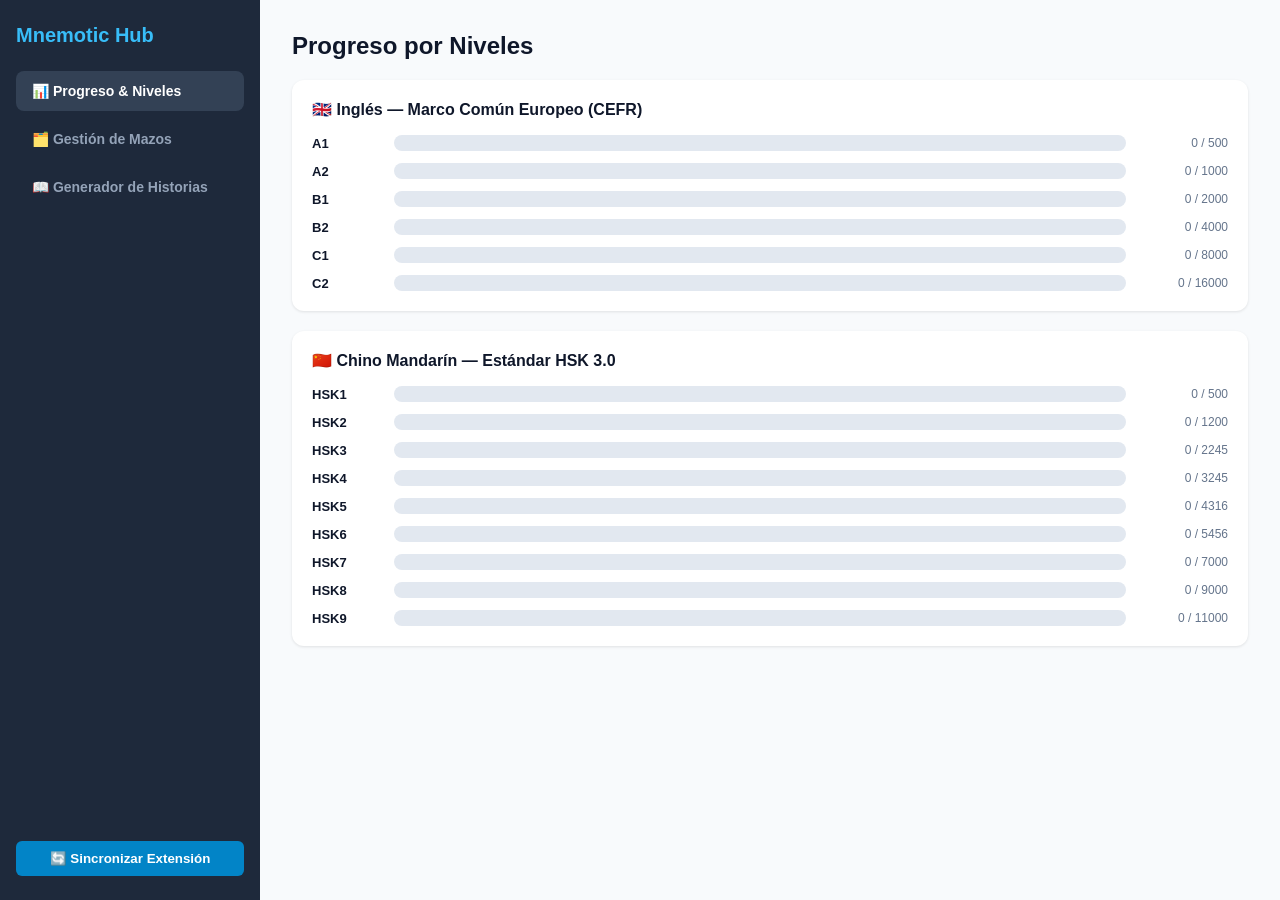
<file: index.html>
<!DOCTYPE html>
<html lang="es">
<head>
  <meta charset="UTF-8">
  <meta name="viewport" content="width=device-width, initial-scale=1.0">
  <title>Hub de Aprendizaje Espaciado & Idiomas</title>
  <link rel="stylesheet" href="hub.css">
</head>
<body>
  <div class="app-layout">
    <!-- BARRA LATERAL -->
    <aside class="sidebar">
      <h2>Mnemotic Hub</h2>
      <nav class="nav-menu">
        <button class="nav-item active" data-tab="dashboard">📊 Progreso & Niveles</button>
        <button class="nav-item" data-tab="decks">🗂️ Gestión de Mazos</button>
        <button class="nav-item" data-tab="stories">📖 Generador de Historias</button>
      </nav>
      <div class="sync-box">
        <button id="sync-btn" class="btn-sync">🔄 Sincronizar Extensión</button>
      </div>
    </aside>

    <!-- CONTENIDO PRINCIPAL -->
    <main class="main-content">
      
      <!-- SECCIÓN 1: DASHBOARD Y BARRAS DE PROGRESO -->
      <section id="dashboard" class="tab-content active">
        <h1>Progreso por Niveles</h1>

        <!-- PROGRESO INGLÉS (CEFR) -->
        <div class="lang-section">
          <h3>🇬🇧 Inglés — Marco Común Europeo (CEFR)</h3>
          <div class="level-bars-grid" id="english-levels-container">
            <!-- Se genera dinámicamente con JS -->
          </div>
        </div>

        <!-- PROGRESO CHINO (HSK 3.0) -->
        <div class="lang-section">
          <h3>🇨🇳 Chino Mandarín — Estándar HSK 3.0</h3>
          <div class="level-bars-grid" id="chinese-levels-container">
            <!-- Se genera dinámicamente con JS -->
          </div>
        </div>
      </section>

      <!-- SECCIÓN 2: GESTIÓN AVANZADA DE MAZOS -->
      <section id="decks" class="tab-content">
        <h1>Gestión de Mazos y Clasificación</h1>
        <div class="filter-bar">
          <select id="filter-lang">
            <option value="ALL">Todos los Idiomas</option>
            <option value="INGLÉS">Inglés</option>
            <option value="CHINO">Chino</option>
          </select>
          <select id="filter-level">
            <option value="ALL">Todos los Niveles</option>
          </select>
        </div>
        <div class="cards-grid" id="cards-manager-grid">
          <!-- Tarjetas listadas aquí -->
        </div>
      </section>

      <!-- SECCIÓN 3: GENERADOR DE HISTORIAS CON VOCABULARIO -->
      <section id="stories" class="tab-content">
        <h1>Generación de Historias Contextuales</h1>
        <p>Selecciona tarjetas de tu mazo para tejer una historia narrativa que refuerce el aprendizaje en contexto.</p>
        
        <div class="story-controls">
          <label for="story-deck-select">Mazo objetivo:</label>
          <select id="story-deck-select">
            <option value="CHINO">Mazo Chino</option>
            <option value="INGLÉS">Mazo Inglés</option>
          </select>
          <button id="generate-story-btn" class="btn-primary">✨ Generar Historia</button>
        </div>

        <div class="story-display">
          <div class="story-text" id="story-output">
            Selecciona un mazo y haz clic en "Generar Historia" para construir una lectura de práctica con tu vocabulario guardado.
          </div>
          <div class="used-words-box">
            <h4>Vocabulario Incluido:</h4>
            <ul id="story-words-list"></ul>
          </div>
        </div>
      </section>

    </main>
  </div>

  <script src="hub.js"></script>
</body>
</html>
</file>
<file: hub.css>
* {
  box-sizing: border-box;
  margin: 0;
  padding: 0;
}

body {
  font-family: -apple-system, BlinkMacSystemFont, "Segoe UI", Roboto, sans-serif;
  background-color: #f8fafc;
  color: #0f172a;
}

.app-layout {
  display: flex;
  min-height: 100vh;
}

/* Sidebar */
.sidebar {
  width: 260px;
  background-color: #1e293b;
  color: #ffffff;
  padding: 24px 16px;
  display: flex;
  flex-direction: column;
}

.sidebar h2 {
  font-size: 20px;
  margin-bottom: 24px;
  color: #38bdf8;
}

.nav-menu {
  display: flex;
  flex-direction: column;
  gap: 8px;
  flex: 1;
}

.nav-item {
  background: none;
  border: none;
  color: #94a3b8;
  padding: 12px 16px;
  text-align: left;
  border-radius: 8px;
  font-size: 14px;
  font-weight: 600;
  cursor: pointer;
  transition: all 0.2s;
}

.nav-item:hover, .nav-item.active {
  background-color: #334155;
  color: #ffffff;
}

.sync-box {
  margin-top: auto;
}

.btn-sync {
  width: 100%;
  padding: 10px;
  background-color: #0284c7;
  border: none;
  border-radius: 6px;
  color: white;
  font-weight: 600;
  cursor: pointer;
}

/* Main Content */
.main-content {
  flex: 1;
  padding: 32px;
}

.tab-content {
  display: none;
}

.tab-content.active {
  display: block;
}

.lang-section {
  background: white;
  border-radius: 12px;
  padding: 20px;
  margin-top: 20px;
  box-shadow: 0 1px 3px rgba(0,0,0,0.1);
}

.lang-section h3 {
  margin-bottom: 16px;
  font-size: 16px;
}

.level-bars-grid {
  display: flex;
  flex-direction: column;
  gap: 12px;
}

.bar-row {
  display: flex;
  align-items: center;
  gap: 12px;
}

.bar-label {
  width: 70px;
  font-weight: 700;
  font-size: 13px;
}

.bar-track {
  flex: 1;
  height: 16px;
  background-color: #e2e8f0;
  border-radius: 8px;
  overflow: hidden;
  position: relative;
}

.bar-fill {
  height: 100%;
  background-color: #2563eb;
  width: 0%;
  transition: width 0.4s ease;
}

.bar-fill.chinese {
  background-color: #dc2626;
}

.bar-stats {
  width: 90px;
  font-size: 12px;
  color: #64748b;
  text-align: right;
}

/* Historias */
.story-controls {
  margin: 20px 0;
  display: flex;
  gap: 12px;
  align-items: center;
}

.story-controls select {
  padding: 8px 12px;
  border-radius: 6px;
  border: 1px solid #cbd5e1;
}

.btn-primary {
  background-color: #059669;
  color: white;
  border: none;
  padding: 8px 16px;
  border-radius: 6px;
  font-weight: 600;
  cursor: pointer;
}

.story-display {
  display: grid;
  grid-template-columns: 2fr 1fr;
  gap: 20px;
}

.story-text {
  background: white;
  padding: 20px;
  border-radius: 8px;
  line-height: 1.6;
  border: 1px solid #e2e8f0;
  min-height: 180px;
}

.used-words-box {
  background: white;
  padding: 20px;
  border-radius: 8px;
  border: 1px solid #e2e8f0;
}

.used-words-box ul {
  margin-top: 10px;
  padding-left: 20px;
  font-size: 14px;
}
</file>
